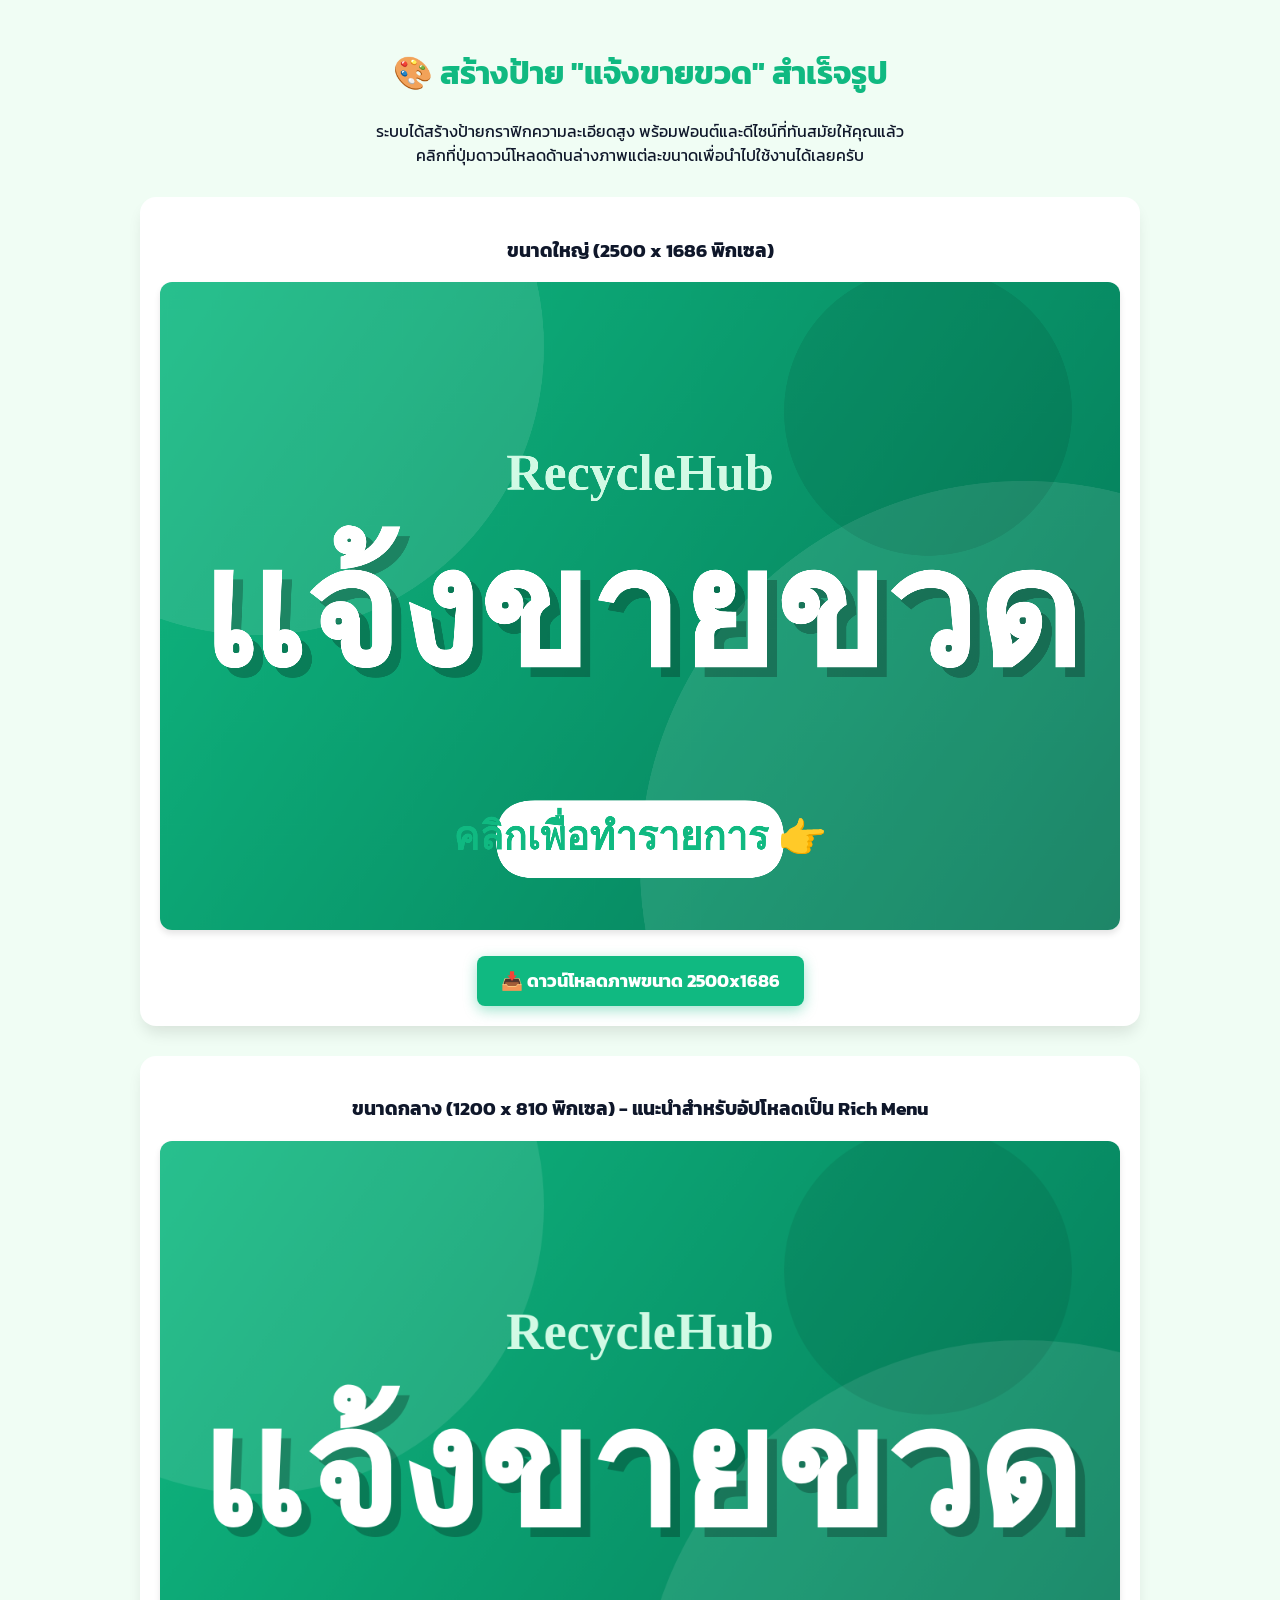
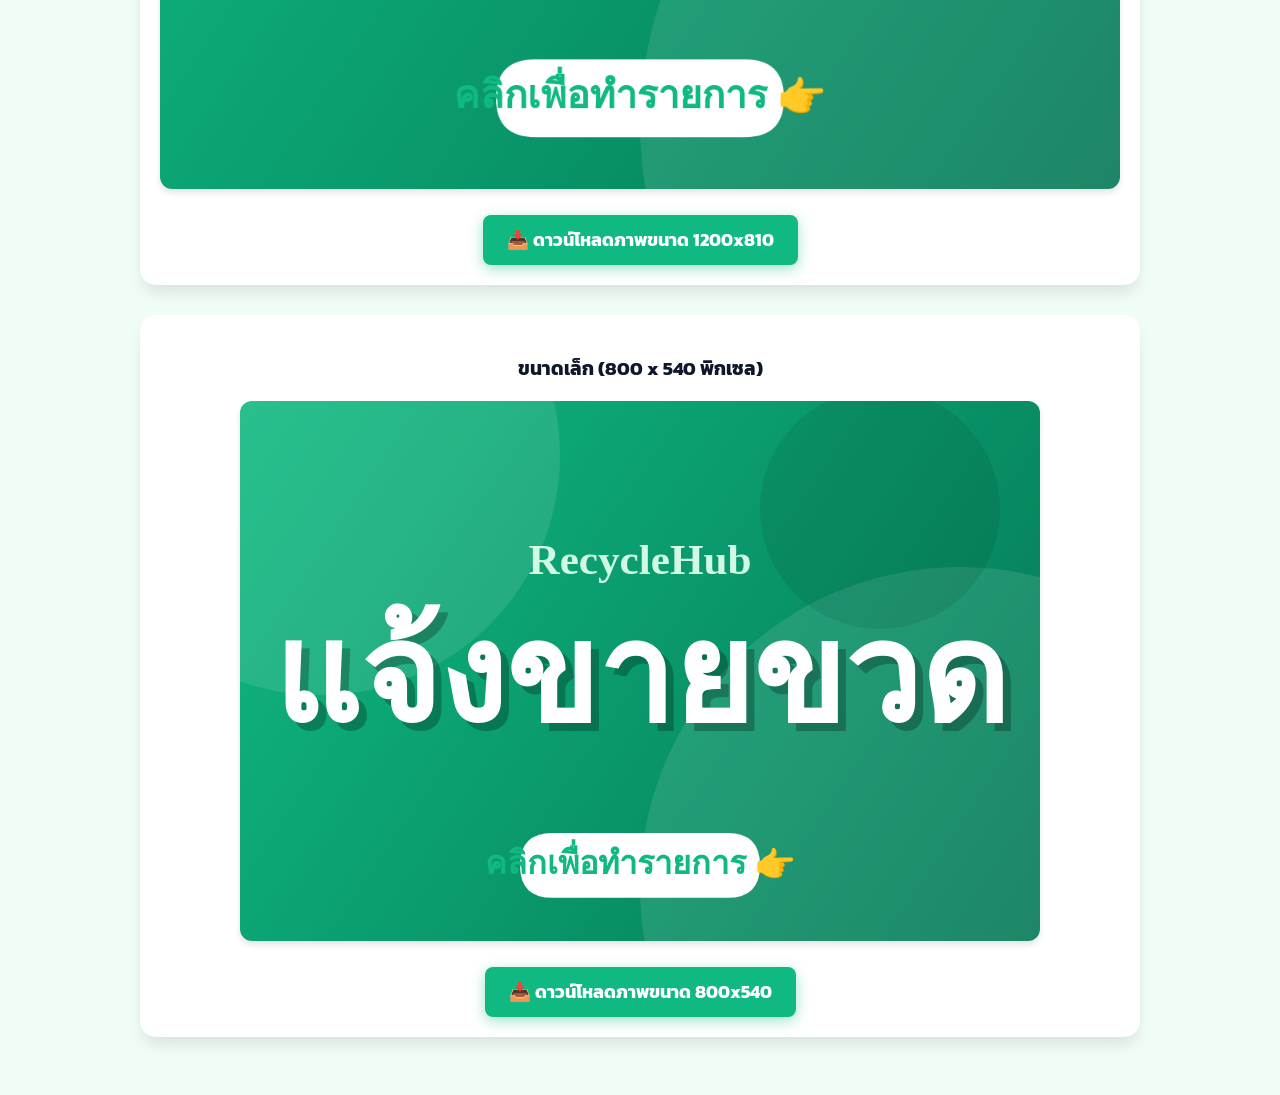
<file: banner_generator.html>
<!DOCTYPE html>
<html lang="th">
<head>
    <meta charset="UTF-8">
    <title>ดาวน์โหลดป้าย แจ้งขายขวด - RecycleHub</title>
    <link href="https://fonts.googleapis.com/css2?family=Kanit:wght@600;800&display=swap" rel="stylesheet">
    <style>
        body { 
            font-family: 'Kanit', sans-serif; 
            background: #f0fdf4; 
            text-align: center; 
            padding: 20px; 
            color: #0f172a;
        }
        .container {
            max-width: 1000px;
            margin: 0 auto;
        }
        h1 { color: #10b981; }
        .banner-container { 
            margin: 30px auto; 
            padding: 20px; 
            background: white; 
            border-radius: 16px; 
            box-shadow: 0 10px 15px -3px rgba(0,0,0,0.1); 
        }
        canvas { 
            max-width: 100%; 
            height: auto; 
            border-radius: 12px; 
            margin-bottom: 20px; 
            box-shadow: 0 4px 6px rgba(0,0,0,0.1);
        }
        .btn { 
            background: #10b981; 
            color: white; 
            padding: 12px 24px; 
            text-decoration: none; 
            border-radius: 8px; 
            font-weight: bold; 
            font-size: 1.1rem;
            display: inline-block; 
            transition: all 0.3s;
            box-shadow: 0 4px 14px rgba(16, 185, 129, 0.4);
        }
        .btn:hover { 
            background: #059669; 
            transform: translateY(-2px);
            box-shadow: 0 6px 20px rgba(16, 185, 129, 0.4);
        }
    </style>
</head>
<body>
    <div class="container">
        <h1>🎨 สร้างป้าย "แจ้งขายขวด" สำเร็จรูป</h1>
        <p>ระบบได้สร้างป้ายกราฟิกความละเอียดสูง พร้อมฟอนต์และดีไซน์ที่ทันสมัยให้คุณแล้ว<br>คลิกที่ปุ่มดาวน์โหลดด้านล่างภาพแต่ละขนาดเพื่อนำไปใช้งานได้เลยครับ</p>

        <div id="banners"></div>
    </div>

    <script>
        // Ensure font is loaded before drawing on canvas
        document.fonts.ready.then(function() {
            const sizes = [
                { w: 2500, h: 1686, label: 'ขนาดใหญ่ (2500 x 1686 พิกเซล)' },
                { w: 1200, h: 810, label: 'ขนาดกลาง (1200 x 810 พิกเซล) - แนะนำสำหรับอัปโหลดเป็น Rich Menu' },
                { w: 800, h: 540, label: 'ขนาดเล็ก (800 x 540 พิกเซล)' }
            ];

            const container = document.getElementById('banners');

            sizes.forEach(size => {
                // Wrapper
                const wrapper = document.createElement('div');
                wrapper.className = 'banner-container';
                wrapper.innerHTML = `<h3>${size.label}</h3>`;

                // Canvas
                const canvas = document.createElement('canvas');
                canvas.width = size.w;
                canvas.height = size.h;
                const ctx = canvas.getContext('2d');

                // 1. Draw Background Gradient
                const grd = ctx.createLinearGradient(0, 0, size.w, size.h);
                grd.addColorStop(0, "#10b981"); // Vibrant Green
                grd.addColorStop(1, "#047857"); // Darker Green
                ctx.fillStyle = grd;
                ctx.fillRect(0, 0, size.w, size.h);

                // 2. Draw Decorative Shapes (Modern minimal style)
                // Top left circle
                ctx.fillStyle = "rgba(255, 255, 255, 0.1)";
                ctx.beginPath();
                ctx.arc(size.w * 0.1, size.h * 0.1, size.w * 0.3, 0, 2 * Math.PI);
                ctx.fill();

                // Bottom right circle
                ctx.beginPath();
                ctx.arc(size.w * 0.9, size.h * 0.9, size.w * 0.4, 0, 2 * Math.PI);
                ctx.fill();

                // Small accent circle
                ctx.fillStyle = "rgba(0, 0, 0, 0.08)";
                ctx.beginPath();
                ctx.arc(size.w * 0.8, size.h * 0.2, size.w * 0.15, 0, 2 * Math.PI);
                ctx.fill();

                // 3. Setup text positioning
                const centerX = size.w / 2;
                const centerY = size.h / 2;

                // 4. Draw Subtitle "RecycleHub"
                const subtitle = "RecycleHub";
                const subFontSize = size.h * 0.08;
                ctx.font = `600 ${subFontSize}px Kanit`;
                ctx.textAlign = "center";
                ctx.textBaseline = "middle";
                ctx.fillStyle = "#d1fae5"; // Very light green
                ctx.fillText(subtitle, centerX, centerY - (size.h * 0.2));

                // 5. Draw Main Text "แจ้งขายขวด"
                const text = "แจ้งขายขวด";
                const fontSize = size.h * 0.25;
                ctx.font = `800 ${fontSize}px Kanit`;
                
                // Text Shadow
                ctx.fillStyle = "rgba(0, 0, 0, 0.25)";
                ctx.fillText(text, centerX + (size.h * 0.015), centerY + (size.h * 0.03) + (size.h * 0.015));

                // Text Body
                ctx.fillStyle = "#ffffff";
                ctx.fillText(text, centerX, centerY + (size.h * 0.03));

                // 6. Draw "Click Here" button shape
                const btnW = size.w * 0.3;
                const btnH = size.h * 0.12;
                const btnX = centerX - (btnW / 2);
                const btnY = centerY + (size.h * 0.3);
                const radius = btnH / 2;

                ctx.fillStyle = "#ffffff";
                ctx.beginPath();
                ctx.moveTo(btnX + radius, btnY);
                ctx.lineTo(btnX + btnW - radius, btnY);
                ctx.quadraticCurveTo(btnX + btnW, btnY, btnX + btnW, btnY + radius);
                ctx.lineTo(btnX + btnW, btnY + btnH - radius);
                ctx.quadraticCurveTo(btnX + btnW, btnY + btnH, btnX + btnW - radius, btnY + btnH);
                ctx.lineTo(btnX + radius, btnY + btnH);
                ctx.quadraticCurveTo(btnX, btnY + btnH, btnX, btnY + btnH - radius);
                ctx.lineTo(btnX, btnY + radius);
                ctx.quadraticCurveTo(btnX, btnY, btnX + radius, btnY);
                ctx.closePath();
                ctx.fill();

                // Click here text
                ctx.fillStyle = "#10b981";
                const clickFontSize = size.h * 0.06;
                ctx.font = `800 ${clickFontSize}px Kanit`;
                ctx.fillText("คลิกเพื่อทำรายการ 👉", centerX, btnY + (btnH/2));

                // Append to DOM
                wrapper.appendChild(canvas);
                wrapper.appendChild(document.createElement('br'));

                // Download Button
                const btn = document.createElement('a');
                btn.className = 'btn';
                btn.href = canvas.toDataURL('image/png', 1.0);
                btn.download = `RecycleHub_Banner_${size.w}x${size.h}.png`;
                btn.textContent = `📥 ดาวน์โหลดภาพขนาด ${size.w}x${size.h}`;
                
                wrapper.appendChild(btn);
                container.appendChild(wrapper);
            });
        });
    </script>
</body>
</html>
</file>
